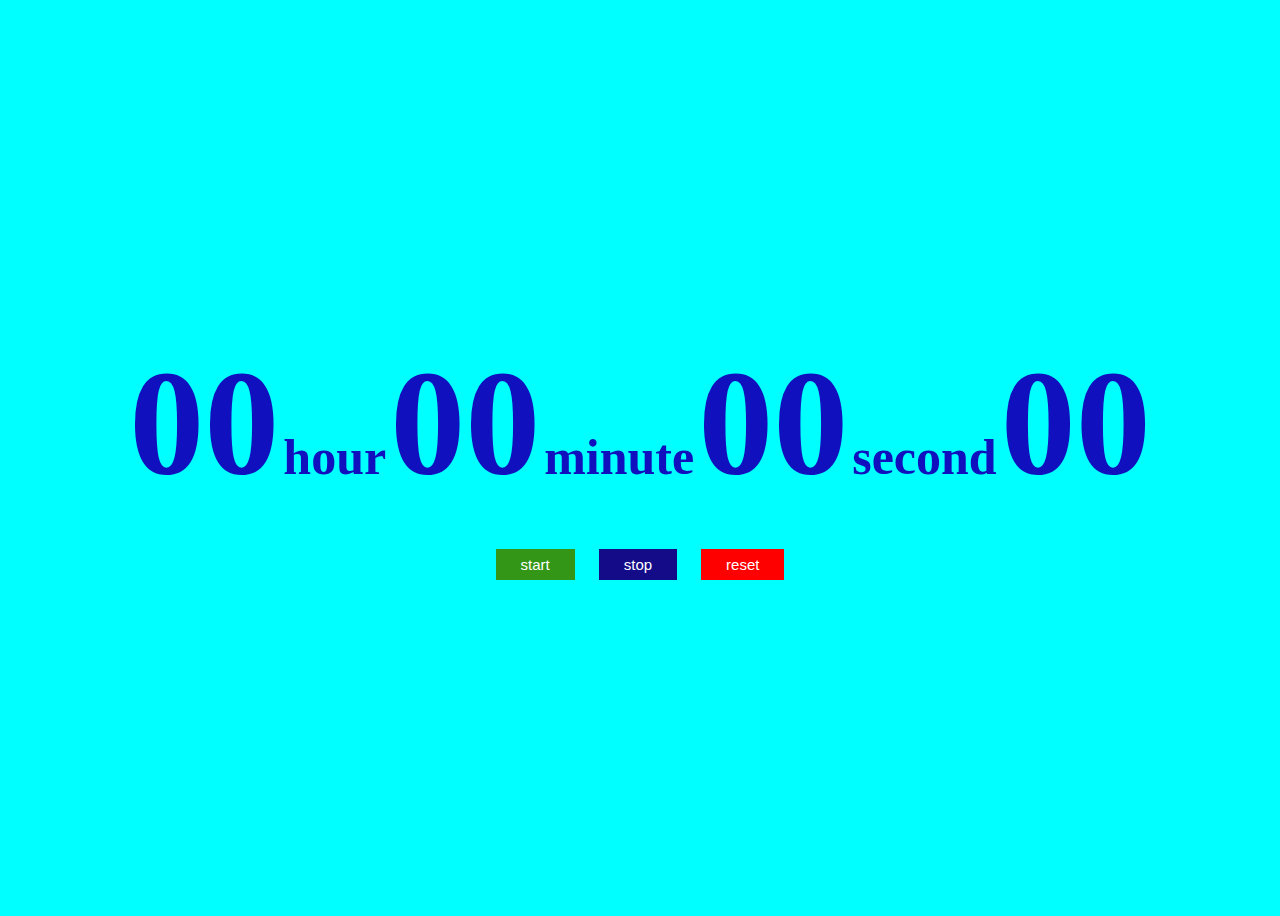
<file: index.html>
<!DOCTYPE html>
<html lang="en">
<head>
    <meta charset="UTF-8">
    <meta http-equiv="X-UA-Compatible" content="IE=edge">
    <meta name="viewport" content="width=device-width, initial-scale=1.0">
    <title>Stopwatch</title>
    <link rel="stylesheet" href="style.css">
</head>
<body>
   <div id="container">
      <div id="time">
        <span class="digit" id="hr">00</span>
        <span class="txt">hour</span>
        <span class="digit" id="min">00</span>
        <span class="txt">minute</span>
        <span class="digit" id="sec">00</span>
        <span class="txt">second</span>
        <span class="digit" id="count">00</span>
      </div>
      <div id="btn-container">
        <button class="btn" id="start" onclick="start()">start</button>
        <button class="btn" id="stop" onclick="stop()">stop</button>
        <button class="btn" id="reset" onclick="reset()">reset</button>
      </div>
   </div> 
    <script src="script.js"></script>
</body>
</html>
</file>
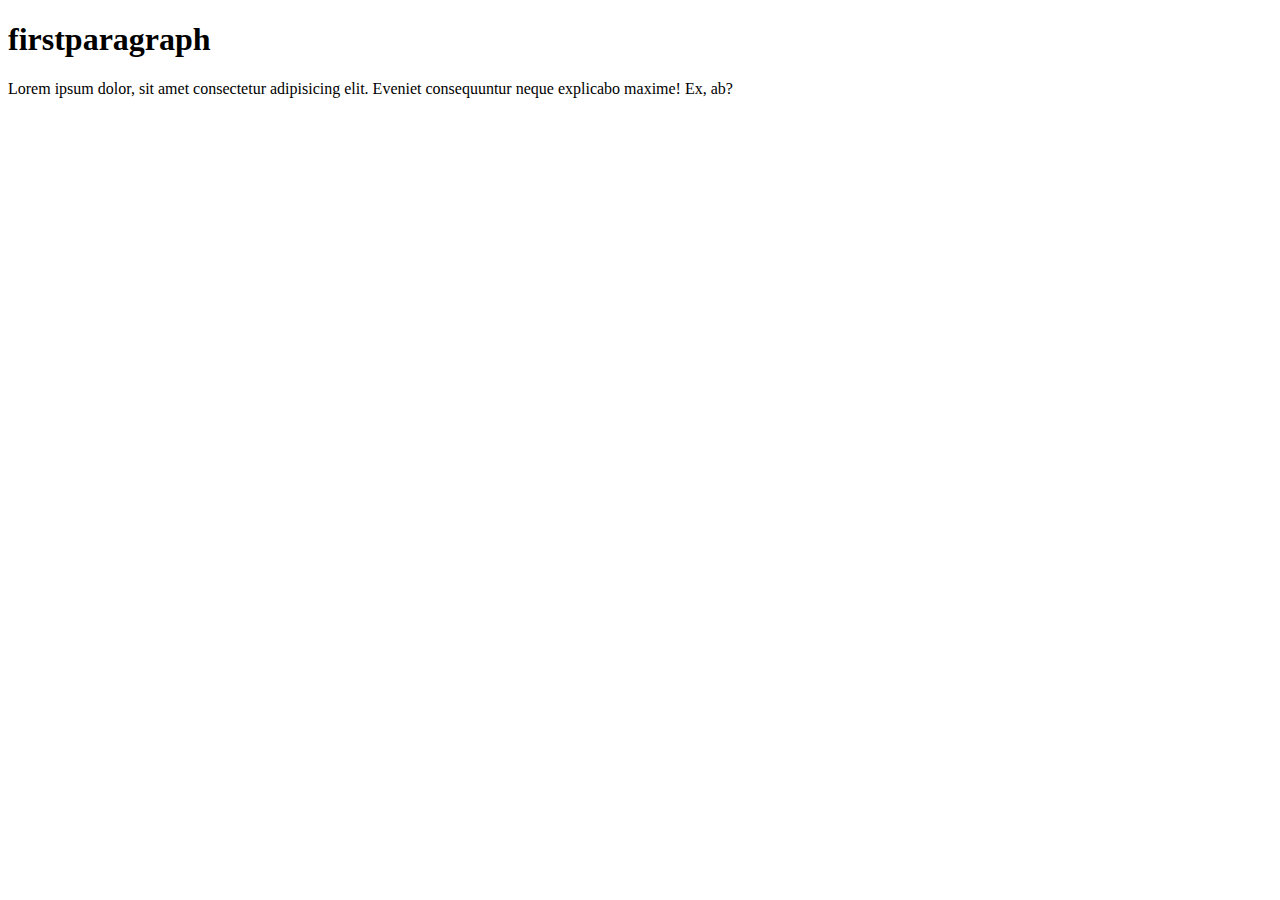
<file: p and br/index.html>
<!DOCTYPE html>
<html lang="en">
<head>
    <meta charset="UTF-8">
    <meta http-equiv="X-UA-Compatible" content="IE=edge">
    <meta name="viewport" content="width=, initial-scale=1.0">
    <title>Document</title>
</head>
<body>
    <h1>firstparagraph</h1>
    <p>Lorem ipsum dolor, sit amet consectetur adipisicing elit. Eveniet consequuntur neque explicabo maxime! Ex, ab?</p><br>
</body>
</html>
</file>
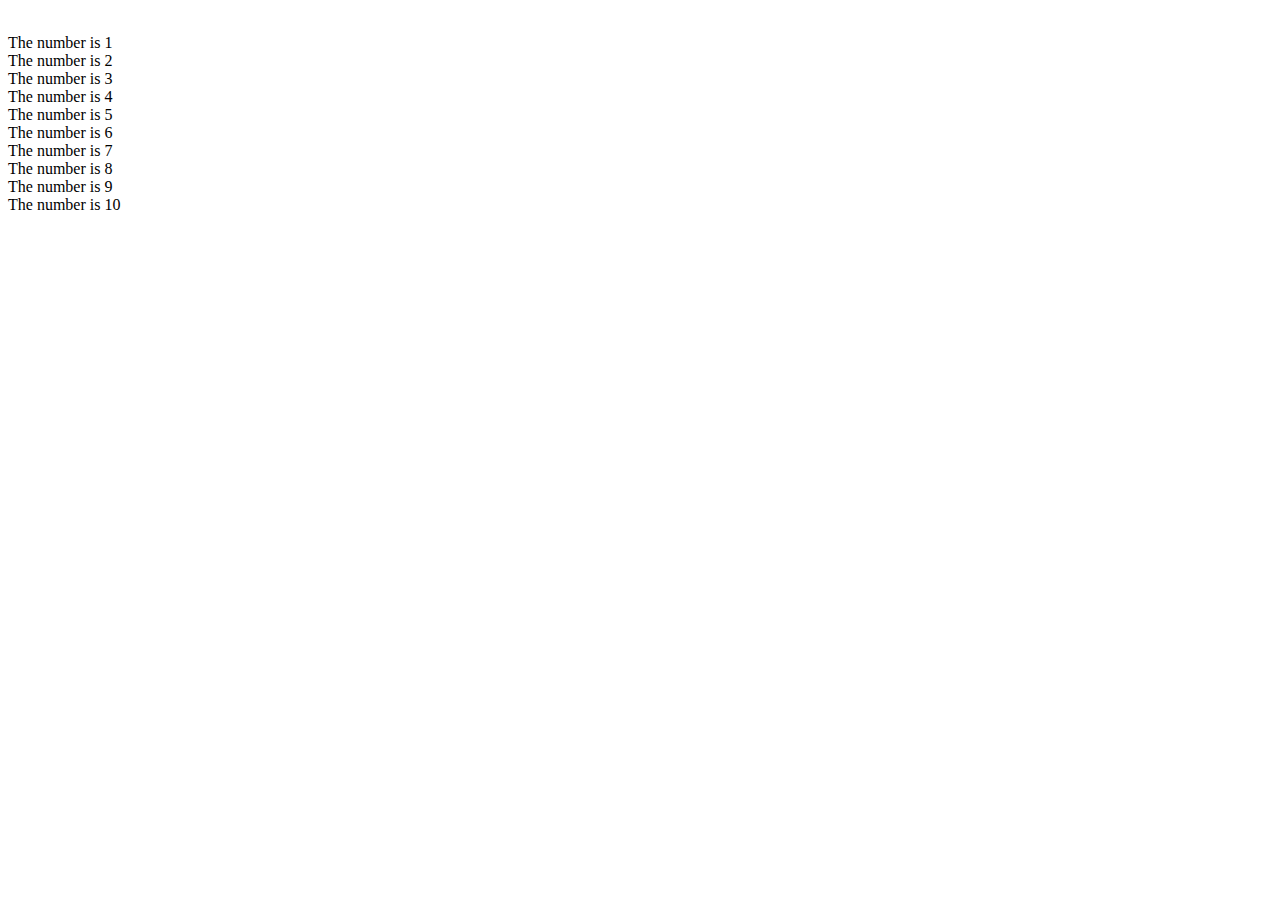
<file: 1to10print/1to10.html>
<!DOCTYPE html>
<html lang="en">
<head>
    <meta charset="UTF-8">
    <meta http-equiv="X-UA-Compatible" content="IE=edge">
    <meta name="viewport" content="width=device-width, initial-scale=1.0">
    <title>1to10</title>
</head>
<body>
    <p id="demo"></p>

<script>
let text = "";

for(let i=1; i < 11; i++) {
text += "<br>The number is " + i;

}
document.getElementById("demo").innerHTML = text;
</script>
</body>
</html>
</file>
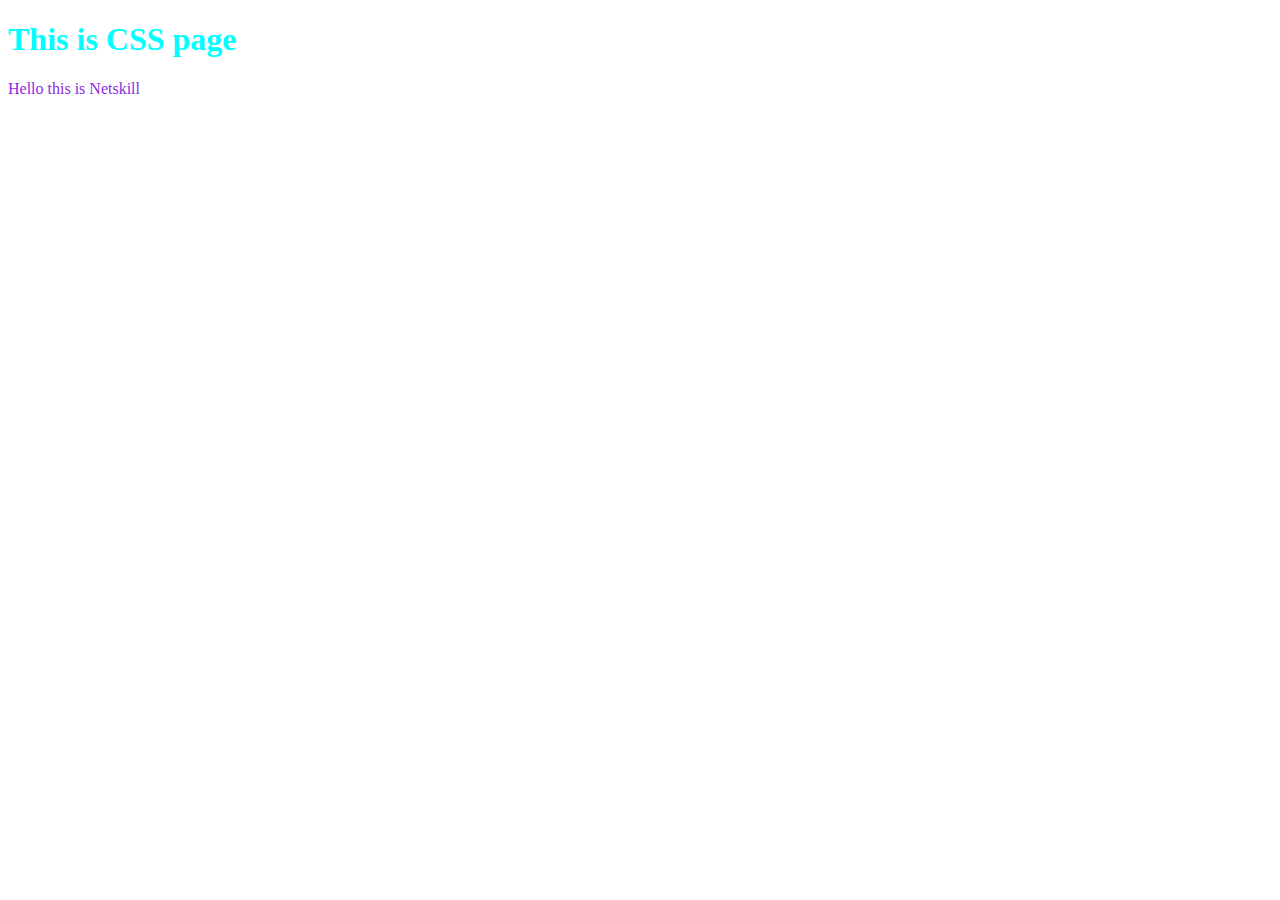
<file: changingfontclor/changingcolor.html>
<!DOCTYPE html>
<html lang="en">
<head>
    <meta charset="UTF-8">
    <meta http-equiv="X-UA-Compatible" content="IE=edge">
    <meta name="viewport" content="width=device-width, initial-scale=1.0">
    <title>changecolor</title>
    <style>
        h1{
            color: aqua;
        }
        p{
            color: blueviolet;
        }
    </style>
</head>
<body>
    
</body>
</html>
<h1 id ="sizeChange">This is CSS page</h1>
<p id="paragraph">Hello this is Netskill</p>
</file>
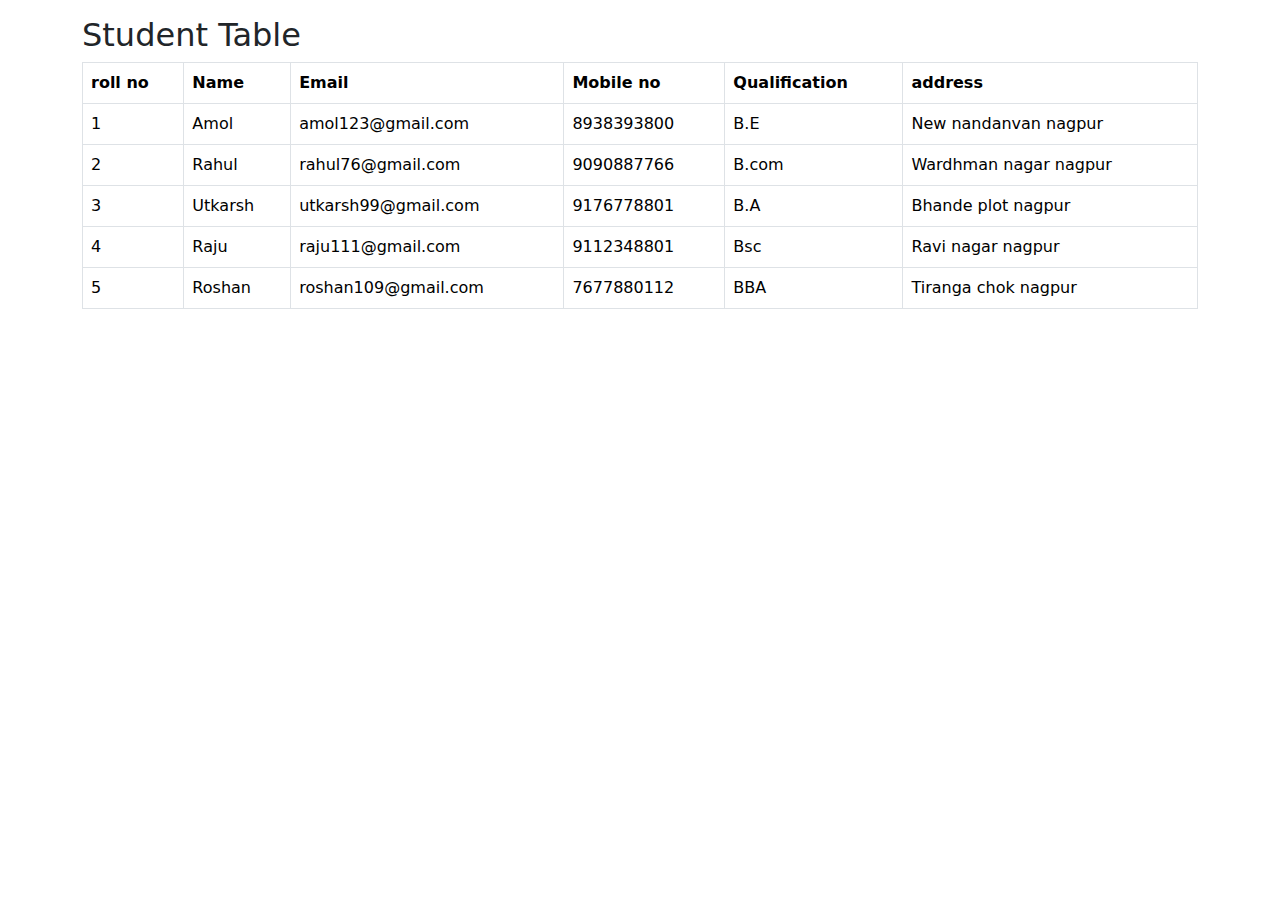
<file: education table/educationtable.html>
<!DOCTYPE html>
<html lang="en">
<head>
  <title>Bootstrap Example</title>
  <meta charset="utf-8">
  <meta name="viewport" content="width=device-width, initial-scale=1">
  <link href="https://cdn.jsdelivr.net/npm/bootstrap@5.2.3/dist/css/bootstrap.min.css" rel="stylesheet">
  <script src="https://cdn.jsdelivr.net/npm/bootstrap@5.2.3/dist/js/bootstrap.bundle.min.js"></script>
</head>
<body>

<div class="container mt-3">
  <h2>Student Table</h2>  
  <table class="table table-bordered">
    <thead>
      <tr>
        <th>roll no</th>
        <th>Name</th>
        <th>Email</th>
        <th>Mobile no</th>
        <th>Qualification</th>
        <th>address</th>
      </tr>
    </thead>
    <tbody>
      <tr>
        <td>1</td>
        <td>Amol</td>
        <td>amol123@gmail.com</td>
        <td>8938393800</td>
        <td>B.E</td>
        <td>New nandanvan nagpur</td>
      </tr>
      <tr>
        <td>2</td>
        <td>Rahul</td>
        <td>rahul76@gmail.com</td>
        <td>9090887766</td>
        <td>B.com</td>
        <td>Wardhman nagar nagpur</td>
      </tr>
      <tr>
        <td>3</td>
        <td>Utkarsh</td>
        <td>utkarsh99@gmail.com</td>
        <td>9176778801</td>
        <td>B.A</td>
        <td>Bhande plot nagpur</td>
      </tr>
        <td>4</td>
        <td>Raju</td>
        <td>raju111@gmail.com</td>
        <td>9112348801</td>
        <td>Bsc</td>
        <td>Ravi nagar nagpur</td>
      </tr>
        <td>5</td>
        <td>Roshan</td>
        <td>roshan109@gmail.com</td>
        <td>7677880112</td>
        <td>BBA</td>
        <td>Tiranga chok nagpur</td>
      </tr>
    </tbody>
  </table>
</div>

</body>
</html>
</file>
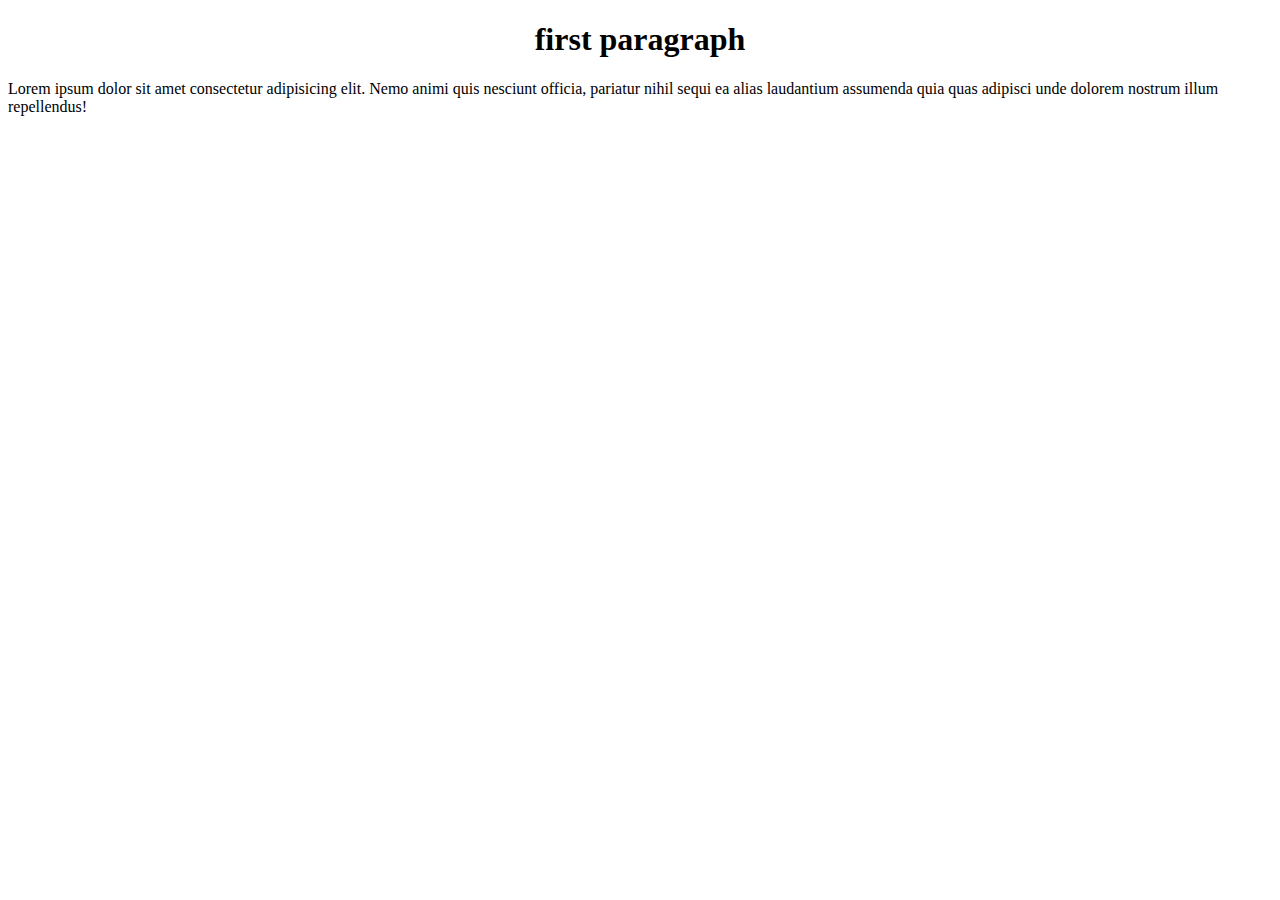
<file: my firstparagraph/mpara1.html>
<!DOCTYPE html>
<html lang="en">
<head>
    <meta charset="UTF-8">
    <meta http-equiv="X-UA-Compatible" content="IE=edge">
    <meta name="viewport" content="width=device-width, initial-scale=1.0">
    <title>paragraph</title>
</head>
<style>
    h1{
        text-align: center;
    }
</style>
<body>
    <h1>first paragraph</h1>
    <p>Lorem ipsum dolor sit amet consectetur adipisicing elit. Nemo animi quis nesciunt officia, pariatur nihil sequi ea alias laudantium assumenda quia quas adipisci unde dolorem nostrum illum repellendus!</p>
</body>
</html>
</file>
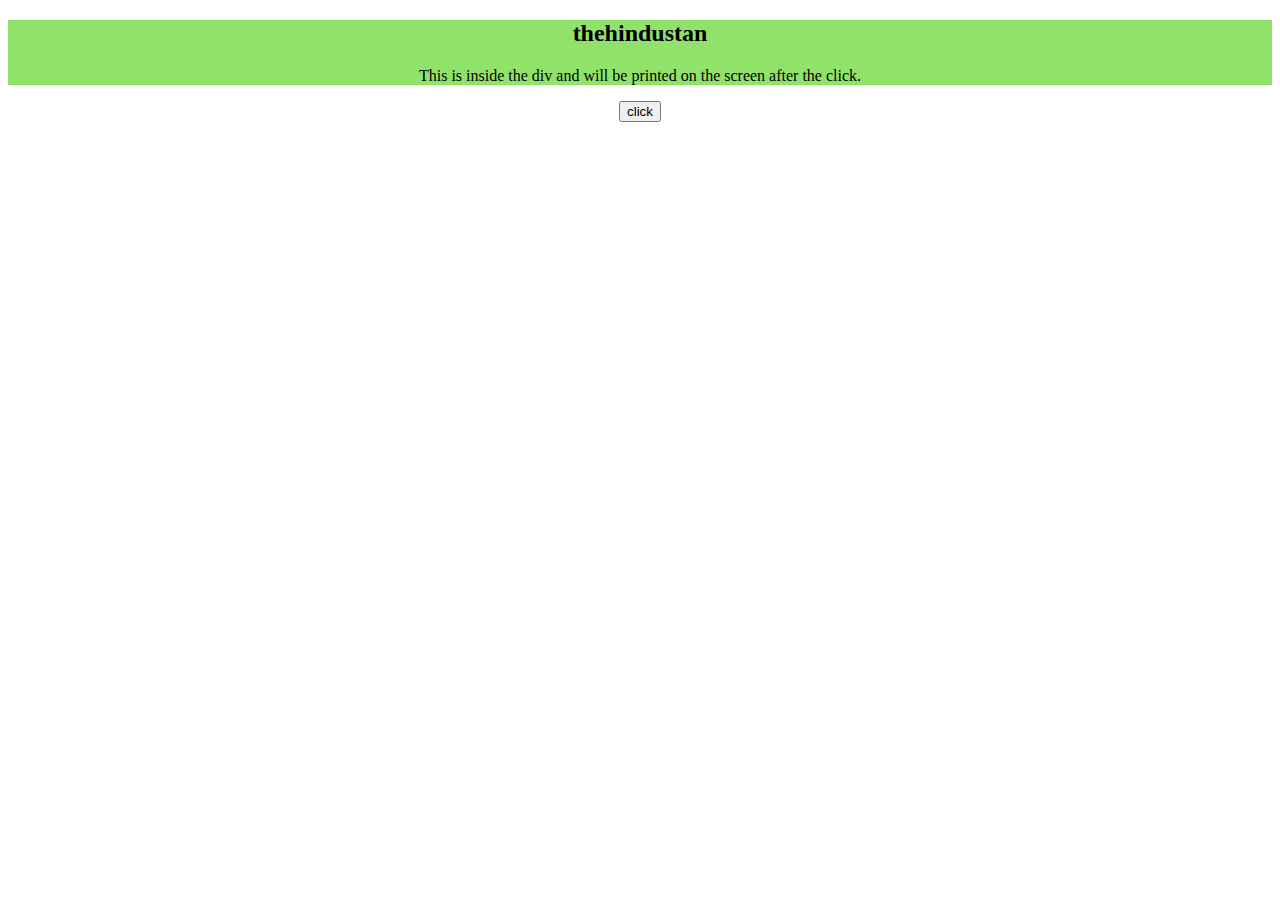
<file: printparagraph/priintpars.html>
<!DOCTYPE html>
<html>

<head>
	<title>
		Print the content of a div
	</title>
	
	<!-- Script to print the content of a div -->
	<script>
		function printDiv() {
			var divContents = document.getElementById("GFG").innerHTML;
			var a = window.open('', '', 'height=500, width=500');
			a.document.write('<html>');
			a.document.write('<body > <h1>Div contents are <br>');
			a.document.write(divContents);
			a.document.write('</body></html>');
			a.document.close();
			a.print();
		}
	</script>
</head>

<body style="text-align:center;">
	
	<div id="GFG" style="background-color: rgb(145, 226, 107);">
		
		<h2>thehindustan</h2>
		
		<p>
			This is inside the div and will be printed
			on the screen after the click.
		</p>
	</div>
	
	<input type="button" value="click" onclick="printDiv()">
</body>

</html>
</file>
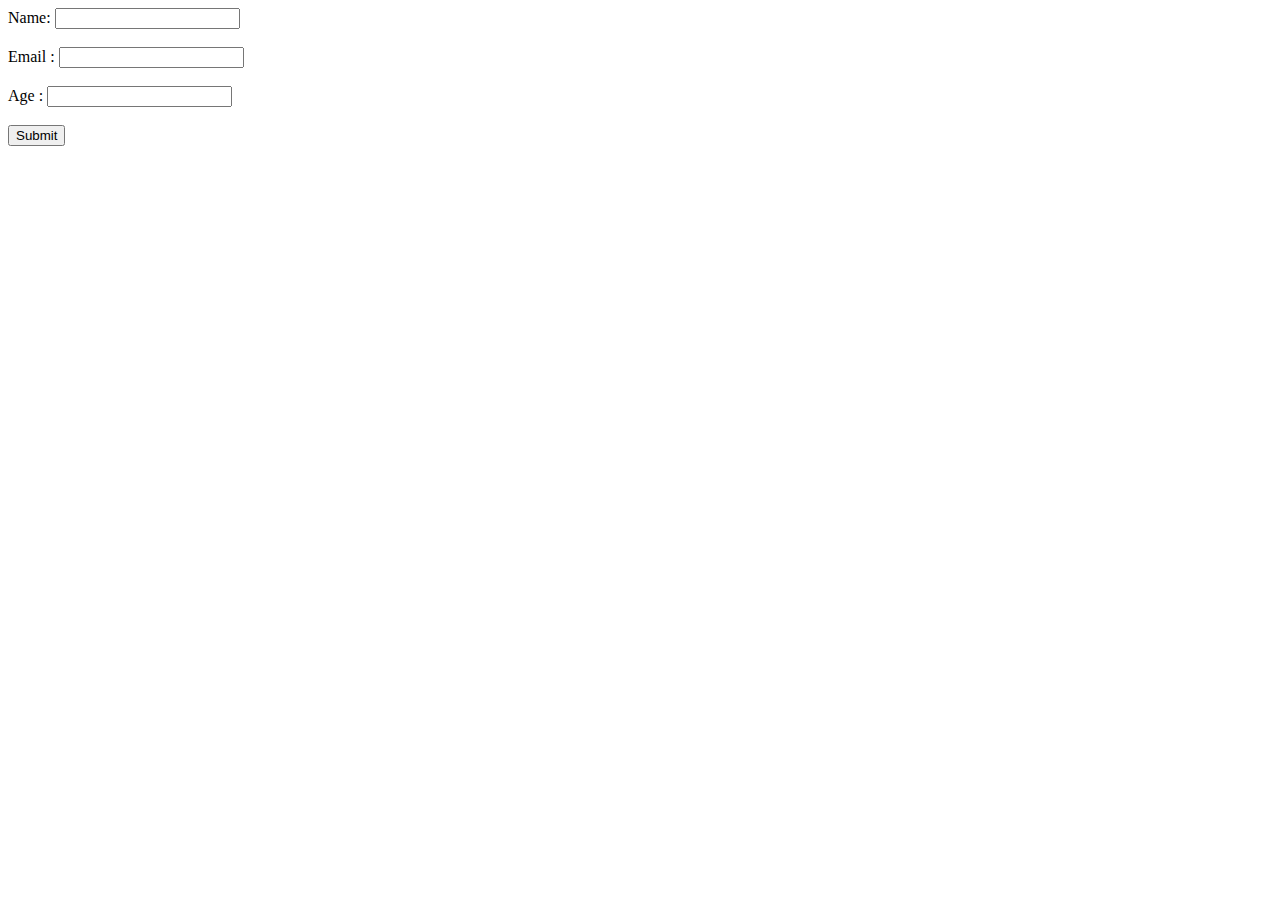
<file: simpleform/simpleform.html>
<body>

    <div>
        <label>Name: </label>
    <input type="text" name="Enter" value=""/>
    </div><br/>
      
      <div>
        <label>Email : </label>
    <input type="email" name="Enter" value=""/>
    </div><br/>
      
        <div>
        <label>Age : </label>
    <input type="number" name="Enter" value=""/>
    </div><br/>
    
    <button>Submit</button>
      
    </body>
</file>
<file: style.css>
body{
    background-color: aqua;
    display: flex;
    justify-content: center;
    align-items: center;
    height: 100vh;
}
#container{
    color: rgb(16, 16, 190);
}
.digit{
    font-size: 150px;
    font-weight: bold;
}
.txt{
    font-size: 50px;
    font-weight: bold;
}
#btn-container{
    text-align: center;
    margin-top: 40px;
}
.btn{
    padding: 7px 25px;
    font-size: 15px;
    margin: 0px 10px;
    color: white;
    border: 0px;
    cursor: pointer;
}
#start{
background-color: rgb(52, 150, 22);
}
#stop{
background-color: #130b88;
}
#reset{
background-color: red;
}
</file>
